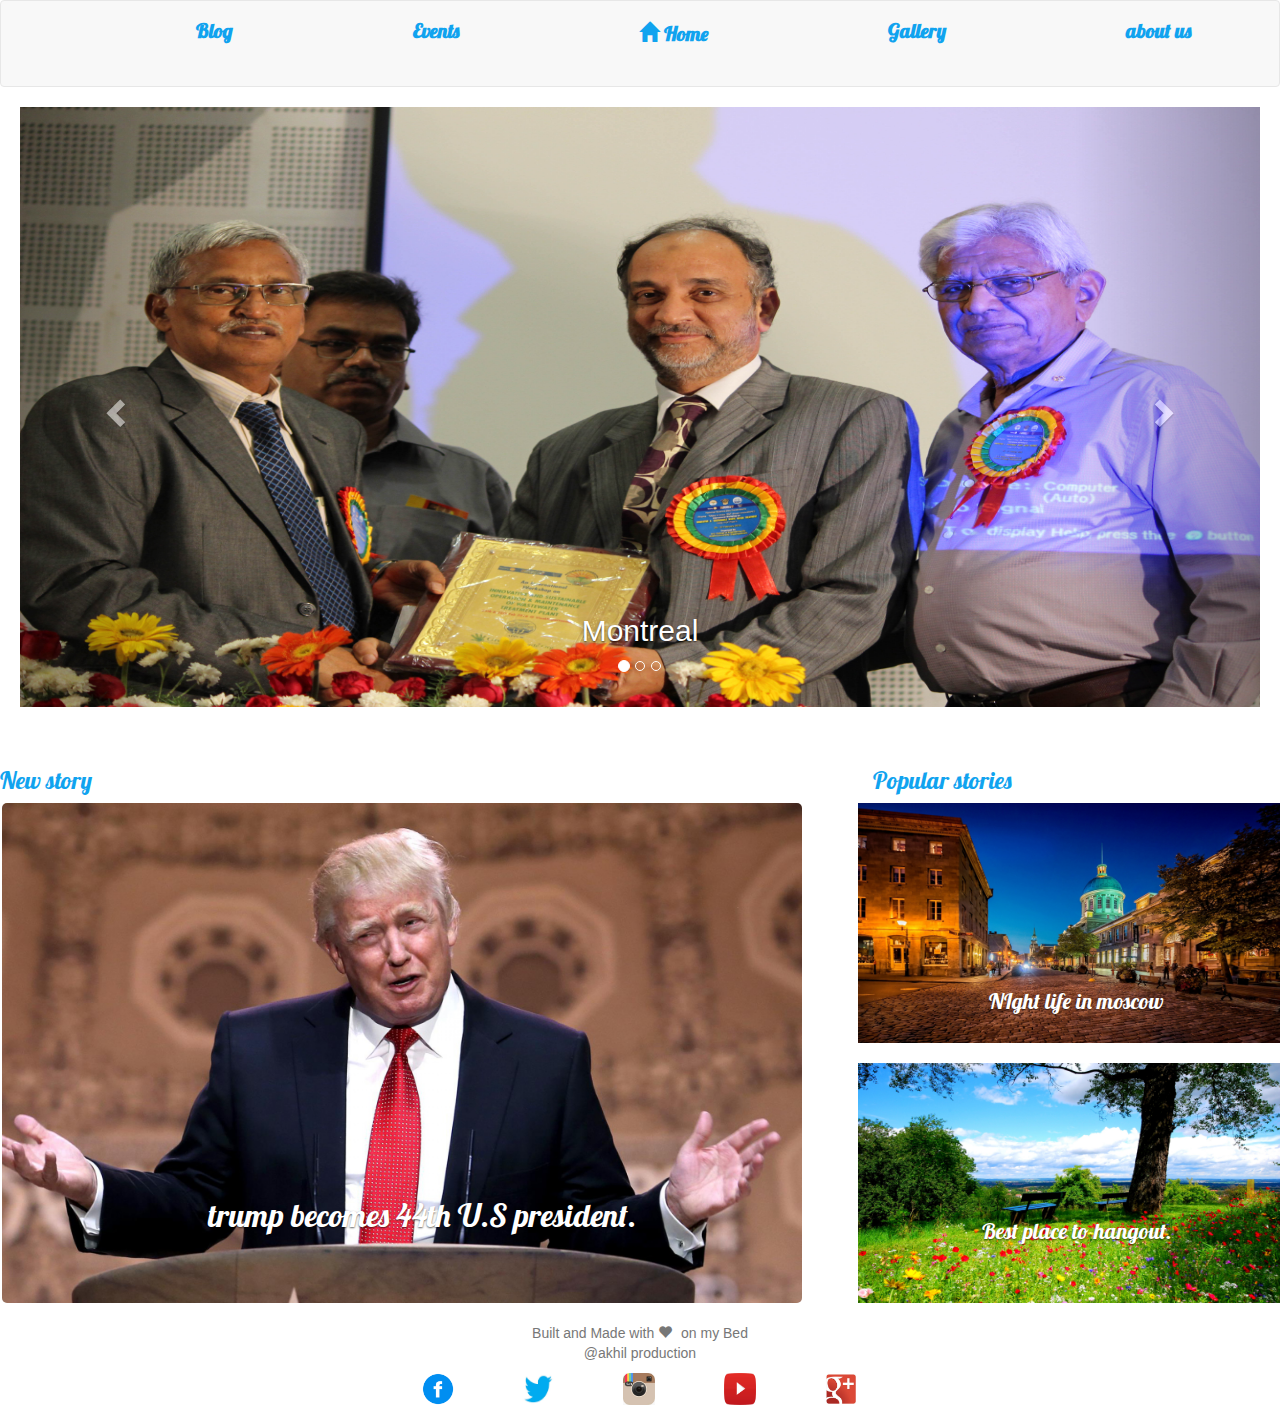
<file: index.html>
<!DOCTYPE html>
<html lang="en">
  <head>
    <meta charset="utf-8">
    <meta http-equiv="X-UA-Compatible" content="IE=edge">
    <meta name="viewport" content="width=device-width, initial-scale=1">


    <!-- The above 3 meta tags *must* come first in the head; any other head content must come *after* these tags -->
    <title>EWB</title>

    <!-- Bootstrap -->
    <link href="css/bootstrap.min.css" rel="stylesheet">
    <link href="css/animate.css" rel="stylesheet">
     <link href="css/cutom.css" rel="stylesheet">
     <link href='https://fonts.googleapis.com/css?family=Lobster' rel='stylesheet' type='text/css'>
     <link href='https://fonts.googleapis.com/css?family=Josefin+Slab' rel='stylesheet' type='text/css'>
   
  </head>
  <body>
    


<!-- navbar code starts here -->

<!-- <nav class="navbar navbar-inverse navbar-static-top"> -->
<!-- <nav class="nav nav-default"> -->
  <nav class="navbar navbar-default">
  <div class="container-fluid">
    <!-- Brand and toggle get grouped for better mobile display -->
    <div class="navbar-header">
      <button type="button" class="navbar-toggle collapsed" data-toggle="collapse" data-target="#bs-example-navbar-collapse-1" aria-expanded="false">
        <span class="sr-only">Toggle navigation</span>
        <span class="icon-bar"></span>
        <span class="icon-bar"></span>
        <span class="icon-bar"></span>
      </button>

     <!--  <a class="navbar-brand" href="#">Brand</a> -->
     <!--  <img alt="Brand" src="logo.png"> -->
    </div>


    <!-- Collect the nav links, forms, and other content for toggling -->
    <div class="collapse navbar-collapse" id="bs-example-navbar-collapse-1">
      <ul class="nav navbar-nav">

        

      <!--   <li class="dropdown">
          <a href="#" class="dropdown-toggle" data-toggle="dropdown" role="button" aria-haspopup="true" aria-expanded="false">Dropdown <span class="caret"></span></a>
          <ul class="dropdown-menu">
            <li><a href="#">Action</a></li>
            <li><a href="#">Another action</a></li>
            <li><a href="#">Something else here</a></li>
            <li role="separator" class="divider"></li>
            <li><a href="#">Separated link</a></li>
            <li role="separator" class="divider"></li>
            <li><a href="#">One more separated link</a></li>
          </ul>
        </li>
      </ul> -->
      
      
       <ul class="nav navbar-nav navbar-right">
     <!--  <ul class="nav navbar-nav navbar-right"> -->
        <li ><a style="color:#10A3EF;"  href="article.html" class="putin">Blog</a></li>
        <li><a  style="color:#10A3EF;" href="#" class="putin">Events</a></li>
        <li><a  style="color:#10A3EF;"  href="#" class="putin"><span id="home_logo" class="glyphicon glyphicon-home" aria-hidden="true"></span>Home</a></li>
        <li><a  style="color:#10A3EF;" href="images.html" class="putin">Gallery</a></li>
        <li><a  style="color:#10A3EF;" href="#" class="putin" data-toggle="modal" data-target="#myModal" >about us</a></li>
        <li><a href="#" src="logo.png"></a></li>


        <!-- <li class="dropdown">
        <a href="#" class="dropdown-toggle" data-toggle="dropdown" role="button" aria-haspopup="true" aria-expanded="false">actions <span class="caret"></span></a>
          <ul class="dropdown-menu">
            <li><a href="#">images</a></li>
            <li><a href="#">Another action</a></li>
            <li><a href="#">Something else here</a></li>
            <li role="separator" class="divider"></li>
            <li><a href="#">Separated link</a></li> -->
         <!--  </ul> -->
       <!--  </li> -->
      </ul>
    </div><!-- /.navbar-collapse -->
  </div><!-- /.container-fluid -->
</nav>

<!-- navbar code ends here -->

    <div id="carousel-example-generic" style="margin-left:20px;margin-right:20px;" class="carousel slide" data-ride="carousel">
  <!-- Indicators -->
   <ol class="carousel-indicators">
    <li data-target="#carousel-example-generic" data-slide-to="0" class="active"></li>
     <li data-target="#carousel-example-generic" data-slide-to="1"></li>
    <li data-target="#carousel-example-generic" data-slide-to="2"></li> 
  </ol> 

  <!-- Wrapper for slides -->
  <div class="carousel-inner" role="listbox">
     <div class="item active">
      <img src="p1.jpg" style="height:600px;width:1250px;" class="isis" alt="putin.jpg">
      <div class="carousel-caption">
        <h2>Montreal</h2>
      </div>
      </div> 

    <div class="item">
      <img src="p2.jpg" style="height:600px; width:1250px;" class="isis"  alt="putin.jpg">
      <div class="carousel-caption">
        <h2>toronto</h2>
      </div>
    </div>
    
    <div class="item">
      <img src="p3.jpg" style="height:600px;width:1250px;" class="isis" alt="putin.jpg">
      <div class="carousel-caption">
      <h2>vancour</h2>
      </div>
      </div>

      <div class="item">
      <img src="p4.jpg" style="height:600px; width:1250px;" class="isis" alt="putin.jpg">
      <div class="carousel-caption">
      <h2>alberta</h2>
      </div>
      </div>

      <div class="item">
      <img src="p5.jpg" style="height:600px;width:1250px;" class="isis" alt="putin.jpg">
      <div class="carousel-caption">
      </div>
      </div>

  </div>

  <!-- Controls -->
  <a class="left carousel-control" href="#carousel-example-generic" role="button" data-slide="prev">
    <span class="glyphicon glyphicon-chevron-left" aria-hidden="true"></span>
    <span class="sr-only">Previous</span>
  </a>
  <a class="right carousel-control" href="#carousel-example-generic" role="button" data-slide="next">
    <span class="glyphicon glyphicon-chevron-right" aria-hidden="true"></span>
    <span class="sr-only">Next</span>
  </a>
</div>

<!-- body code -->
<!-- <img src="mark.jpg" alt="mark.jpg"  class="img-rounded">
<img src="mark.jpg" alt="mark.jpg"  class="img-circle">
<img src="mark.jpg" alt="mark.jpg"  class="img-thumbnail"> -->
<!-- <img src="mark.jpg" alt="mark.jpg" class="img-thumbnail">
<img src="mark.jpg" alt="mark.jpg" class="img-thumbnail">
<img src="mark.jpg" alt="mark.jpg" class="img-thumbnail"> -->


<!-- latest blog code starts here -->


<div class="row" style="margin-top: 40px;">
    <div class="col-md-8">
       <h3 style="color:#10A3EF;">New story</h3>
        <img class="animated webble" src="donald.jpg" style="height:500px;width:800px; margin-left: 2px;margin-bottom:  20px;border-radius: 5px;">
              <div class="carousel-caption">
                  <h3 style="font-size: 32px;margin-bottom: 40px;">trump becomes 44th U.S president.</h3>
              </div>
        <!-- <h5><a style="font-size: 10px;margin-left: 300px;" href="articles_list.html">more articles</h5> -->
    </div><!-- col-md-8 div -->



<div class="col-md-4" style="margin-right: 0px;">

 <h3 style="color:#10A3EF;">Popular stories</h3>
 
                            
                    <div class="row">
                         <img src="montreal3.jpg" style="height:240px;width:424px; ">
                            
                         <div class="carousel-caption">
                      <h3 style="font-size: 22px; margin-bottom: 240px;">NIght life in moscow</h3>
                   </div> 
                    
                    </div>

                    <div class="row">
                        <img src="montreal4.jpg" style="margin-top: 20px;height:240px;
                             width:425px;">
                           <div class="carousel-caption">
                           <h3 style="font-size: 22px;">Best place to hangout.</h3>
                            </div>
                    </div>



</div><!-- col-md-4 div -->
</div><!-- row div -->


<!-- latest blog code sends here -->






<!-- Modal -->
<div class="modal fade" id="myModal" tabindex="-1" role="dialog" aria-labelledby="myModalLabel">
  <div class="modal-dialog" role="document">
    <div class="modal-content">
      <div class="modal-header">
        <button type="button" class="close" data-dismiss="modal" aria-label="Close"><span aria-hidden="true">&times;</span></button>
        <h3 style="text-align:center;color:tomato;" class="modal-title" id="myModalLabel">EWB introduction</h3>
      </div>
      <div class="modal-body">
      
      <p class="kremlin">
      The term Engineers Without Borders (EWB) is used by a number of non-governmental organizations in various countries to describe their activity based on engineering and oriented to international development work. All of these groups work worldwide to serve the needs of disadvantaged communities and people through engineering projects[1] Many EWB national groups are developed independently from each other, and so they are not all formally affiliated with each other, and their level of collaboration and organizational development varies. The majority of the EWB/ISF (French, Ingénieurs Sans Frontières) organizations are strongly linked to academia and to students, with many of them being student-led.<br><br><br>
       </p>

       
      <h3 style="text-align:center;color:tomato;">History of EWB/ISF organizations</h3>
      <p class="kremlin">
        The first organizations to bear the name were Ingénieurs Sans Frontières (ISF)-France, founded in the 1980s, and ISF-Spain and ISF-Italy, founded in the 1990s. EWB-Canada, one of the largest of the EWB organizations, was founded in the late 1990s. EWB-UK was founded with the support of EWB-Canada in 2001.[citation needed]

In the USA an organization called EWB-USA was founded in Colorado in 2001. In the same year an organization called Engineers Without Frontiers USA was founded at Cornell University. This organization was later renamed Engineers for a Sustainable World following a dispute with EWB-USA over the name.[citation needed]

A large number of other EWB/ISF groups have since been established around the world, with diverse structures, aims, and activities
      </p>


      </div>
     </div>
  </div>
</div> 


   


<!-- modal code ends -->


<!-- footer code starts -->

<footer class="footer">
      <div class="container">
        <p class="text-muted" style="text-align:center;"> Built and Made with <span id="home_logo" class="glyphicon glyphicon-heart" aria-hidden="true"></span> on my Bed<br>@akhil production </p>
      </div>


      <!-- <image style="width:40px;height:40px;" src="facebook.png"> -->
      


      <ul id="footer_list" style="list-style-type:none;">
      <div class="container-fluid">
        
        
       
         
      <div class="col-md-1 col-xl-1 col-sm-1 col-lg-1">
      </div>
      <div class="col-md-1 col-xl-1 col-sm-1 col-lg-1">
      </div>

        <div class="col-md-1 col-xl-1 col-sm-1 col-lg-1">
        <li><a href="https://www.facebook.com/groups/ewbindia/"><img src="facebook.png" style="width:32px;height:32px;margin-left:0px;">
        </a>
        </li>
        </div>


        <div class="col-md-1 col-xl-1 col-sm-1 col-lg-1">
         <li><a  target="_blank" href="https://twitter.com/EWBUSA"><img src="twitter.jpg" style="width:32px;height:32px;margin-left:0px;"></a></li>
        </div>

        <div class="col-md-1 col-xl-1 col-sm-1 col-lg-1">
        <li><a  target="_blank" href="https://www.instagram.com/fsu_ewb/"><img src="instagram.jpg" style="width:32px;height:32px;margin-left:0px;cursor:pointer;"></a></li>
        </div>

        <div class="col-md-1 col-xl-1 col-sm-1 col-lg-1">
         <li><a  target="_blank" href="https://www.youtube.com/user/EWBUSA"><img src="youtube.jpg" style="width:32px;height:32px;margin-left:0px;"></a></li>
        </div>


        <div class="col-md-1 col-xl-1 col-sm-1 col-lg-1">
         <li><a  target="_blank" href="https://plus.google.com/102008743486227243478/"><img src="google.jpg" style="width:32px;height:32px;margin-left:0px;"></a></li>
        </div>
       
      <div class="col-md-1 col-xl-1 col-sm-1 col-lg-1">
      </div>
       
      <div class="col-md-1 col-xl-1 col-sm-1 col-lg-1">
      </div>
      <div class="col-md-1 col-xl-1 col-sm-1 col-lg-1">
      </div>
      <div class="col-md-1 col-xl-1 col-sm-1 col-lg-1">
      </div>
      <div class="col-md-1 col-xl-1 col-sm-1 col-lg-1">
      </div>

     <!--  <li><a href="https://www.facebook.com/groups/ewbindia/"><img src="facebook.png" style="width:40px;height:40px;display:inline;"></a></li> -->

      <!-- <li><a href="https://twitter.com/EWBUSA"><img src="twitter.jpg" style="width:40px;height:40px;display:inline;"></a></li> -->

     <!--  <li><a href="https://www.instagram.com/fsu_ewb/"><img src="instagram.jpg" style="width:40px;height:40px;display:inline;"></a></li> -->

      <!-- <li><a href="https://www.youtube.com/user/EWBUSA"><img src="youtube.jpg" style="width:40px;height:40px;display:inline;"></a></li> -->

     <!--  <li><a href="https://plus.google.com/102008743486227243478/"><img src="google.jpg" style="width:40px;height:40px;display:inline;"></a></li> -->
     
      </div>

      </ul>


    </footer>


<!-- footer code ends -->

    <!-- jQuery (necessary for Bootstrap's JavaScript plugins) -->
    <script src="https://ajax.googleapis.com/ajax/libs/jquery/1.11.3/jquery.min.js"></script>
    <!-- Include all compiled plugins (below), or include individual files as needed -->
    <script src="js/bootstrap.min.js"></script>
  </body>
</html>
</file>
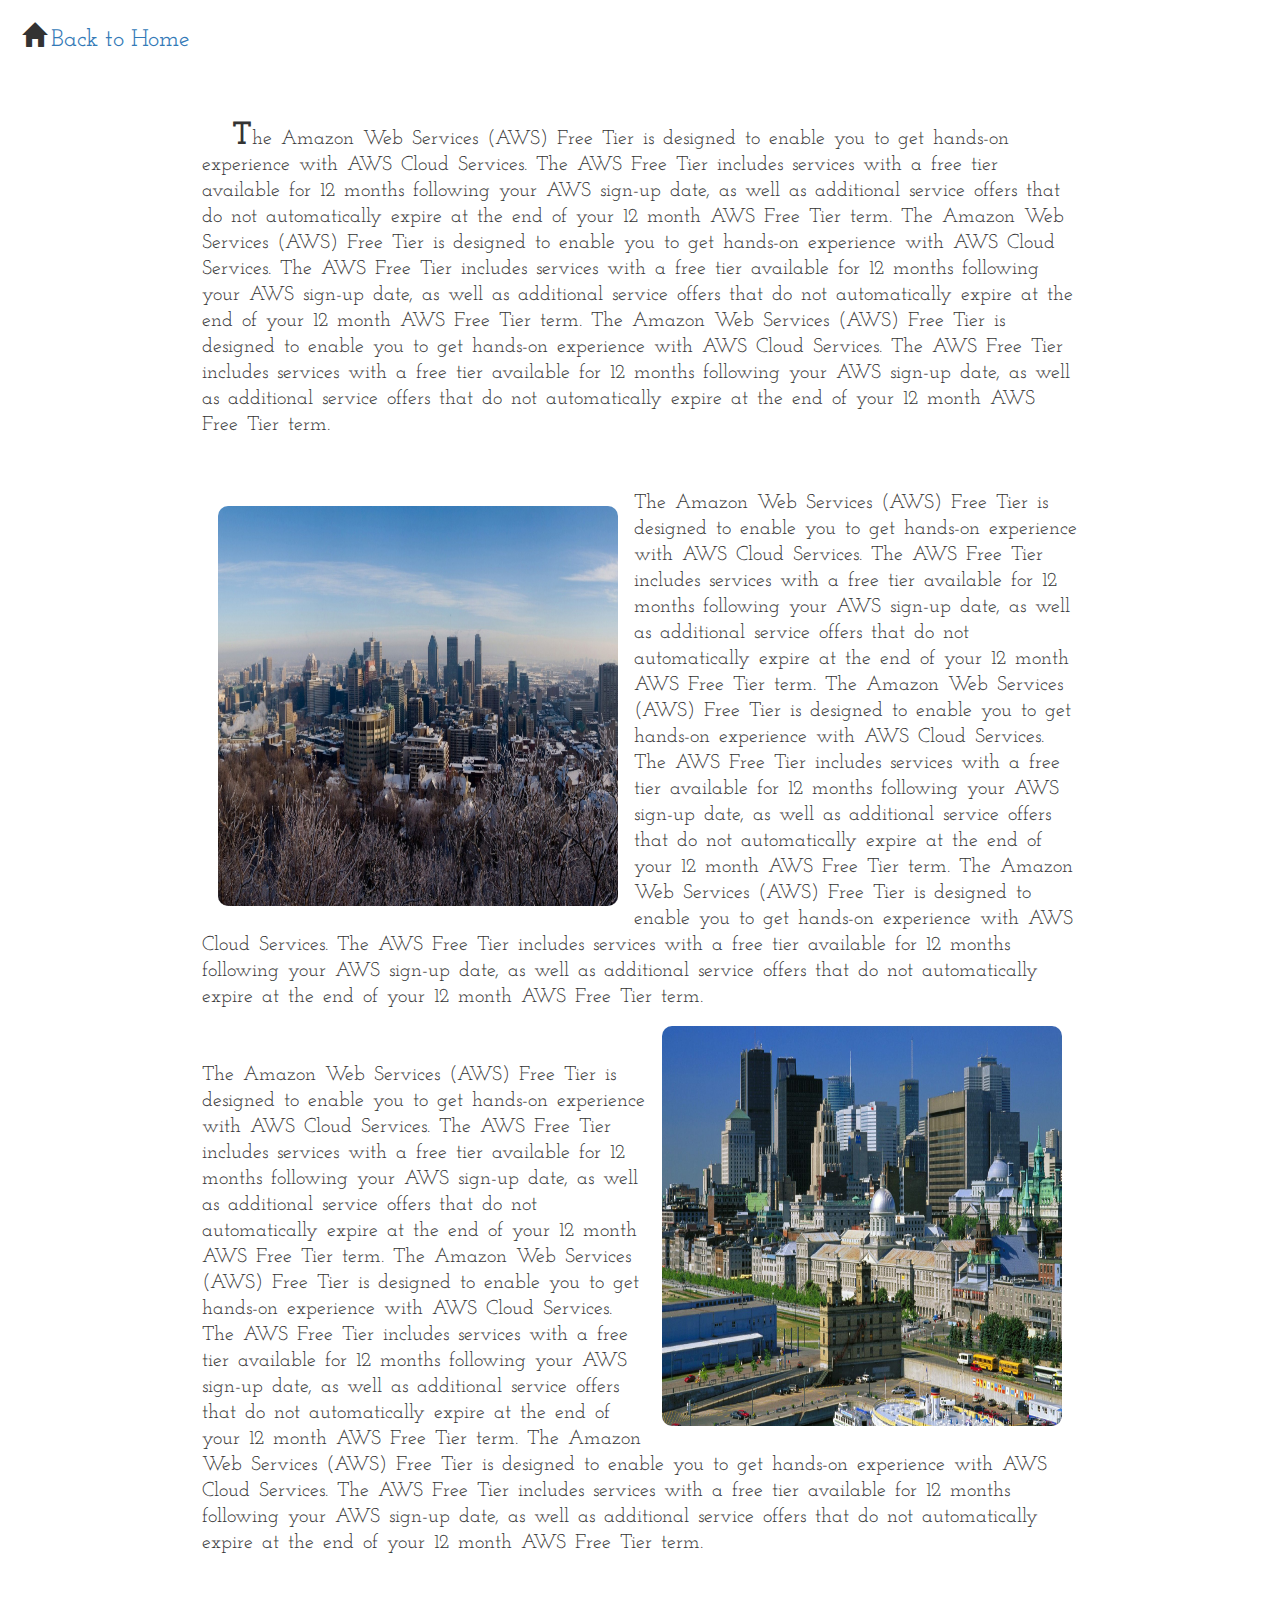
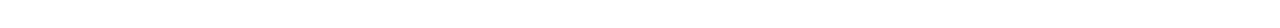
<file: article.html>
<!DOCTYPE html>
<html>
<head>

<!-- <link href='https://fonts.googleapis.com/css?family=Source+Sans+Pro:400,300' rel='stylesheet' type='text/css'> -->

<!--  <link href='https://fonts.googleapis.com/css?family=Lobster' rel='stylesheet' type='text/css'> -->

<!-- <link rel="stylesheet" type="text/css" href="http://fonts.googleapis.com/css?family=Tangerine"> -->

<meta name="viewport" content="width=device-width, initial-scale=1">
  <link rel="stylesheet" href="http://maxcdn.bootstrapcdn.com/bootstrap/3.3.6/css/bootstrap.min.css">
  <script src="https://ajax.googleapis.com/ajax/libs/jquery/1.12.0/jquery.min.js"></script>
  <script src="http://maxcdn.bootstrapcdn.com/bootstrap/3.3.6/js/bootstrap.min.js"></script>

<link href='https://fonts.googleapis.com/css?family=Josefin+Slab' rel='stylesheet' type='text/css'>
<link href="css/cutom.css" rel="stylesheet">



	<title></title>

	<style>
	h3{
		margin: 20px;
		font-family: 'Josefin Slab', serif;
	}


	#box
	{
		border:2px solid transparent;
		width: auto;
		height: auto;
	}

	img
	{
		width: 400px;
		height: 400px;
		float: left;
		margin: 16px;
		border-radius: 10px;
		}

	p{

		/*font-family: 'Source Sans Pro', sans-serif;*/
		line-height: 130%;
		text-indent: 1.5em;
		word-spacing: 3px;
		
        font-size: 20px;
        font-family: 'Josefin Slab', serif;
        white-space: normal;
        margin:70px 200px;


	
	}

#mia
{
	float: right;
	width: 400px;
		height: 400px;
		margin: 16px;

}

#bold_text{
font-size: 32px;
}

	</style>
</head>
<body>
<div id="box">

<h3><span id="home_logo" class="glyphicon glyphicon-home" aria-hidden="true"></span><a href="index.html">Back to Home</a></h3>

<!-- <img src="montreal1.jpg"> -->
<p>



<strong><bold id="bold_text">T</bold></strong>he Amazon Web Services (AWS) Free Tier is designed to enable you to get hands-on experience with AWS Cloud Services. The AWS Free Tier includes services with a free tier available for 12 months following your AWS sign-up date, as well as additional service offers that do not automatically expire at the end of your 12 month AWS Free Tier term.

The Amazon Web Services (AWS) Free Tier is designed to enable you to get hands-on experience with AWS Cloud Services. The AWS Free Tier includes services with a free tier available for 12 months following your AWS sign-up date, as well as additional service offers that do not automatically expire at the end of your 12 month AWS Free Tier term.

The Amazon Web Services (AWS) Free Tier is designed to enable you to get hands-on experience with AWS Cloud Services. The AWS Free Tier includes services with a free tier available for 12 months following your AWS sign-up date, as well as additional service offers that do not automatically expire at the end of your 12 month AWS Free Tier term.<br><br><br>

<img src="montreal1.jpg">

The Amazon Web Services (AWS) Free Tier is designed to enable you to get hands-on experience with AWS Cloud Services. The AWS Free Tier includes services with a free tier available for 12 months following your AWS sign-up date, as well as additional service offers that do not automatically expire at the end of your 12 month AWS Free Tier term.
The Amazon Web Services (AWS) Free Tier is designed to enable you to get hands-on experience with AWS Cloud Services. The AWS Free Tier includes services with a free tier available for 12 months following your AWS sign-up date, as well as additional service offers that do not automatically expire at the end of your 12 month AWS Free Tier term.
The Amazon Web Services (AWS) Free Tier is designed to enable you to get hands-on experience with AWS Cloud Services. The AWS Free Tier includes services with a free tier available for 12 months following your AWS sign-up date, as well as additional service offers that do not automatically expire at the end of your 12 month AWS Free Tier term.


<img id="mia" src="montreal2.jpg">
<!-- <figcaption>It is montreal</figcaption> -->

<br><br><br>

The Amazon Web Services (AWS) Free Tier is designed to enable you to get hands-on experience with AWS Cloud Services. The AWS Free Tier includes services with a free tier available for 12 months following your AWS sign-up date, as well as additional service offers that do not automatically expire at the end of your 12 month AWS Free Tier term.
The Amazon Web Services (AWS) Free Tier is designed to enable you to get hands-on experience with AWS Cloud Services. The AWS Free Tier includes services with a free tier available for 12 months following your AWS sign-up date, as well as additional service offers that do not automatically expire at the end of your 12 month AWS Free Tier term.
The Amazon Web Services (AWS) Free Tier is designed to enable you to get hands-on experience with AWS Cloud Services. The AWS Free Tier includes services with a free tier available for 12 months following your AWS sign-up date, as well as additional service offers that do not automatically expire at the end of your 12 month AWS Free Tier term.
</p>


</div>
</body>
</html>
</file>
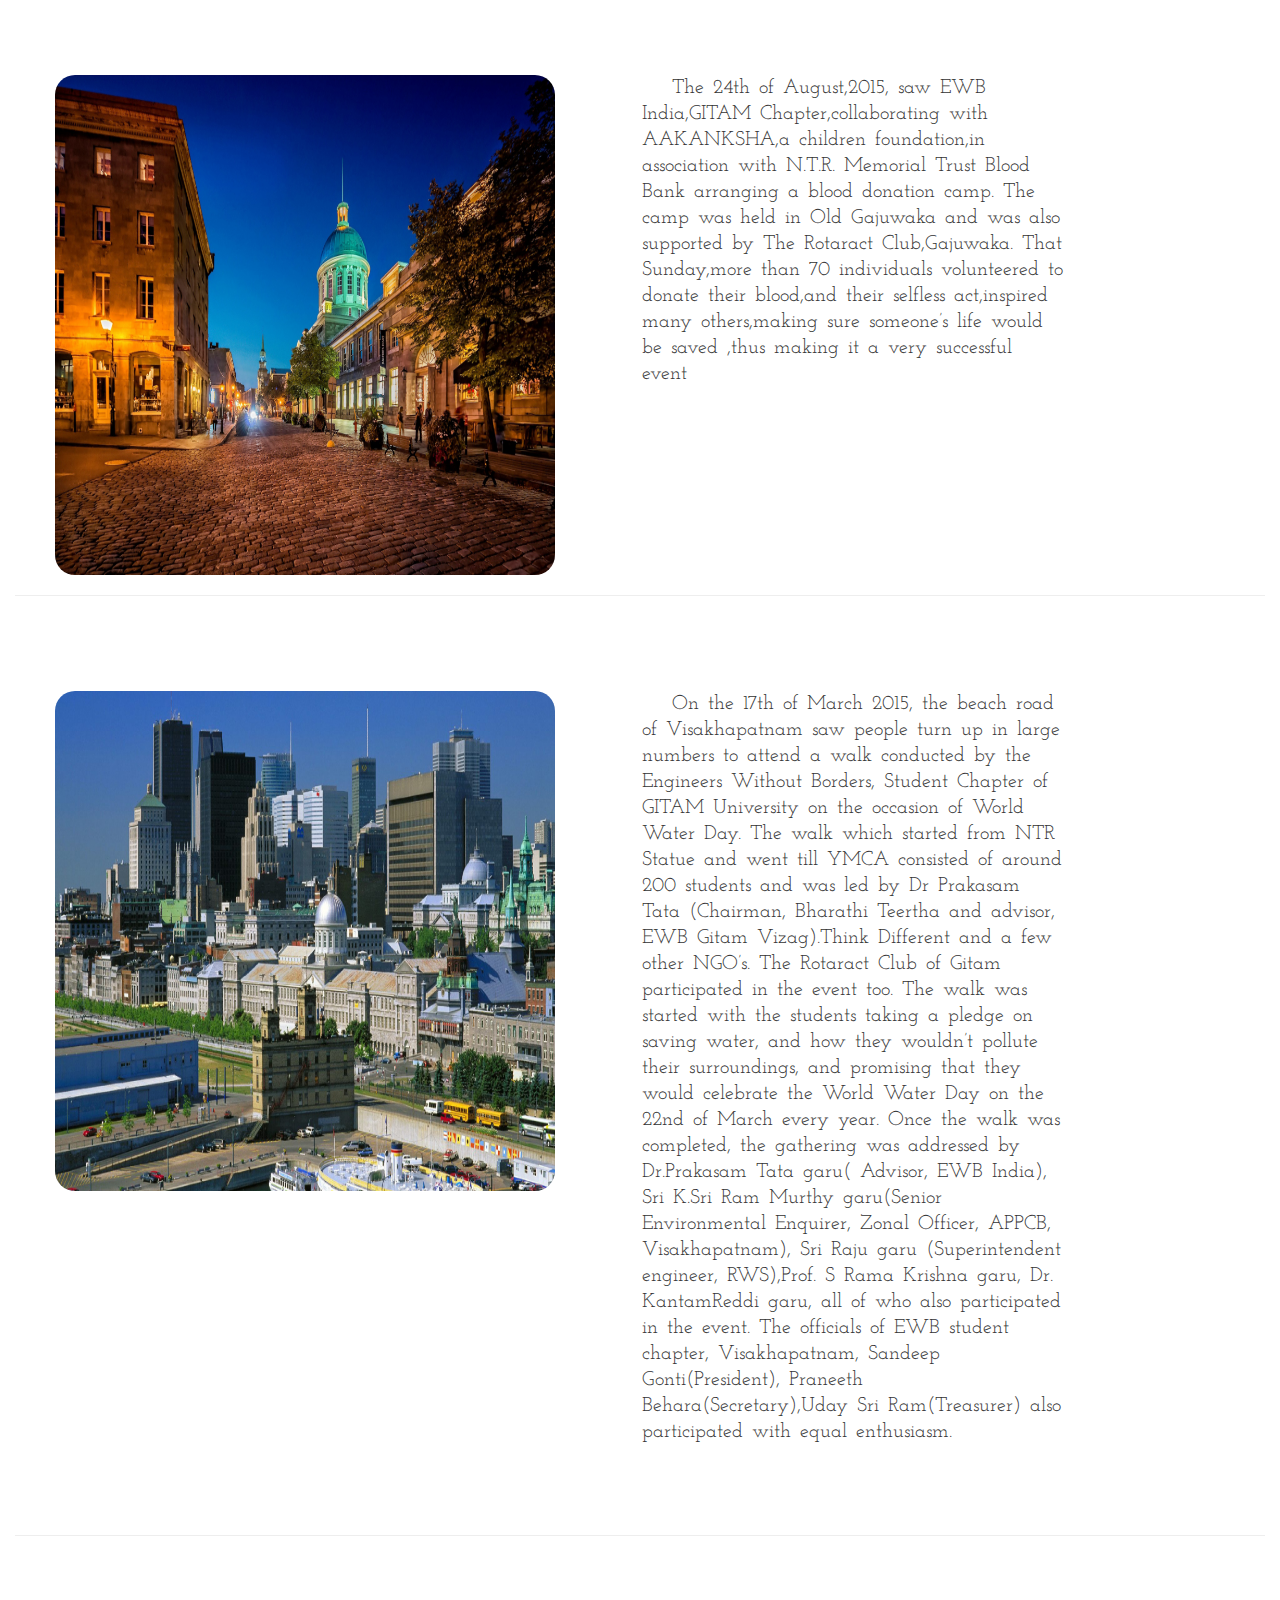
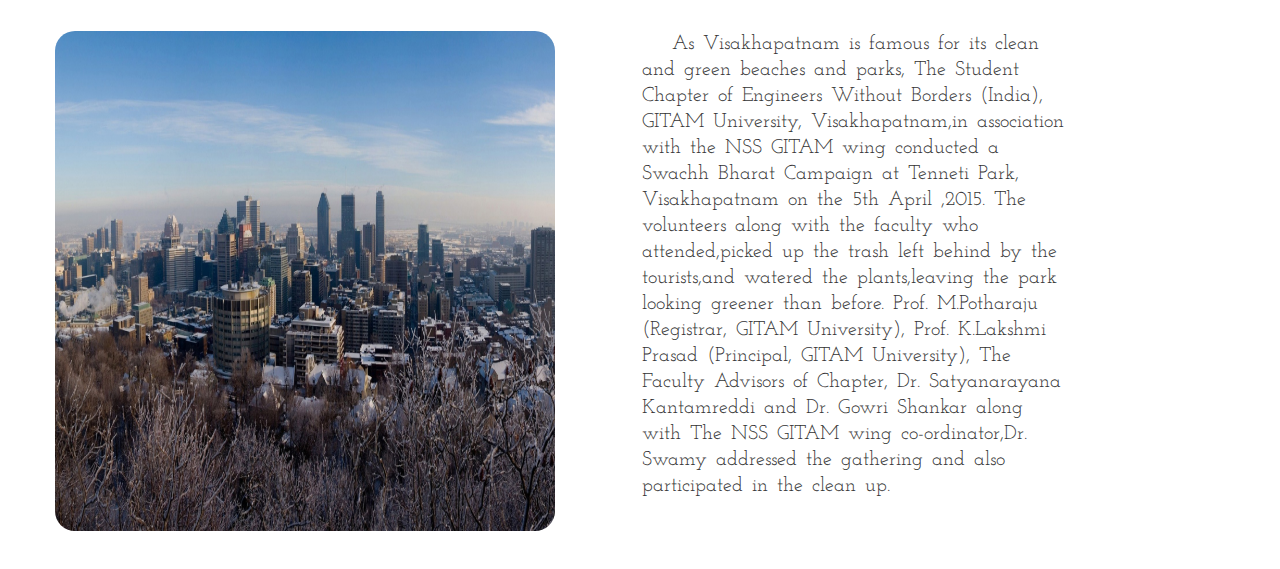
<file: articles_list.html>
<!DOCTYPE html>
<html lang="en">
  <head>
    <meta charset="utf-8">
    <meta http-equiv="X-UA-Compatible" content="IE=edge">
    <meta name="viewport" content="width=device-width, initial-scale=1">
    <!-- The above 3 meta tags *must* come first in the head; any other head content must come *after* these tags -->
    <title>List</title>

    <!-- Bootstrap -->
    <link href="css/bootstrap.min.css" rel="stylesheet">
    <link href='https://fonts.googleapis.com/css?family=Lobster' rel='stylesheet' type='text/css'>
     <link href='https://fonts.googleapis.com/css?family=Josefin+Slab' rel='stylesheet' type='text/css'> 


<style>



img
{
  width: 500px;
  height: 500px;
  border-radius: 20px;
  margin-top: 75px;
  margin-left: 40px;
}

p{
  line-height: 130%;
    text-indent: 1.5em;
    word-spacing: 3px;
    
        font-size: 20px;
        font-family: 'Josefin Slab', serif;
        white-space: normal;
        margin:70px 200px;
        margin-top: 75px;
}

</style>
   
  </head>
  <body>

<!-- body code begins -->

<div class="container-fluid">

         <div class="row" class="article">
          
          <div class="col-md-4">
          <img src="montreal3.jpg">
          </div><!-- image div -->
           <div class="col-md-8">
          <p style="margin:left:10px;">The 24th of August,2015, saw EWB India,GITAM Chapter,collaborating with AAKANKSHA,a children foundation,in association with N.T.R. Memorial Trust Blood Bank arranging a blood donation camp. The camp was held in Old Gajuwaka and was also supported by The Rotaract Club,Gajuwaka.
          That Sunday,more than 70 individuals volunteered to donate their blood,and their selfless act,inspired many others,making sure someone’s life would be saved ,thus making it a very successful event</p>
          </div><!-- content div -->
        </div><!-- row div -->
 
    <hr>

        <div class="row" class="article">
          
          <div class="col-md-4">
          <img src="montreal2.jpg">
          </div><!-- image div -->
          

          

          <div class="col-md-8">
          <p>
            On the 17th of March 2015, the beach road of Visakhapatnam saw people turn up in large numbers to attend a walk conducted by the Engineers Without Borders, Student Chapter of GITAM University on the occasion of World Water Day.
The walk which started from NTR Statue and went till YMCA consisted of around 200 students and was led by Dr Prakasam Tata (Chairman, Bharathi Teertha and advisor, EWB Gitam Vizag).Think Different and a few other NGO’s. The Rotaract Club of Gitam participated in the event too. The walk was started with the students taking a pledge on saving water, and how they wouldn’t pollute their surroundings, and promising that they would celebrate the World Water Day on the 22nd of March every year.
Once the walk was completed, the gathering was addressed by Dr.Prakasam Tata garu( Advisor, EWB India), Sri K.Sri Ram Murthy garu(Senior Environmental Enquirer, Zonal Officer, APPCB, Visakhapatnam), Sri Raju garu (Superintendent engineer, RWS),Prof. S Rama Krishna garu, Dr. KantamReddi garu, all of who also participated in the event. The officials of EWB student chapter, Visakhapatnam, Sandeep Gonti(President), Praneeth Behara(Secretary),Uday Sri Ram(Treasurer) also participated with equal enthusiasm.
          </p>
          </div><!-- content div -->

        </div>
    
                               <hr>

        <div class="row" class="article">
  
           <div class="col-md-4">
           <img src="montreal1.jpg">
           </div><!-- image div -->
           <div class="col-md-8">
           <p>
           As Visakhapatnam is famous for its clean and green beaches and parks, The Student Chapter of Engineers Without Borders (India), GITAM University, Visakhapatnam,in association with the NSS GITAM wing conducted a Swachh Bharat Campaign at Tenneti Park, Visakhapatnam on the 5th April ,2015.

           The volunteers along with the faculty who attended,picked up the trash left behind by the tourists,and watered the plants,leaving the park looking greener than  before.
Prof. M.Potharaju (Registrar, GITAM University), Prof. K.Lakshmi Prasad (Principal, GITAM University), The Faculty Advisors of Chapter, Dr. Satyanarayana Kantamreddi and Dr. Gowri Shankar along with The NSS GITAM wing co-ordinator,Dr. Swamy addressed the gathering and also participated in the clean up.
          </p>

           </div><!-- content div -->

        </div>
</div><!-- container div -->
<!-- body code ends here -->    



    <!-- jQuery (necessary for Bootstrap's JavaScript plugins) -->
    <script src="https://ajax.googleapis.com/ajax/libs/jquery/1.11.3/jquery.min.js"></script>
    <!-- Include all compiled plugins (below), or include individual files as needed -->
    <script src="js/bootstrap.min.js"></script>
  </body>
</html>
</file>
<file: css/cutom.css>
.putin
{
	font-size: 20px;
	margin-top: 5px;
	margin-bottom: 0px;
	font-family: 'Lobster', cursive;
	font-weight: 900;


}

style="color:#10A3EF;"

.kremlin{

font-family: 'Josefin Slab', serif;
line-height: 130%;
word-spacing: 13px;
line-height: 25px;
font-size: 18px;

}

h3
{
font-family: 'Lobster', cursive;	
}

img{

	margin-top: 0px;
}

#home_logo
{
	margin-right: 5px;
}

ul li{

margin-left: 150px;

}

.isis
{
	height: 40px;
}

ul  img
{
	display: inline;
	margin-left: 20px;
}

.ul_color
{
	color: hotpink;
}
</file>
